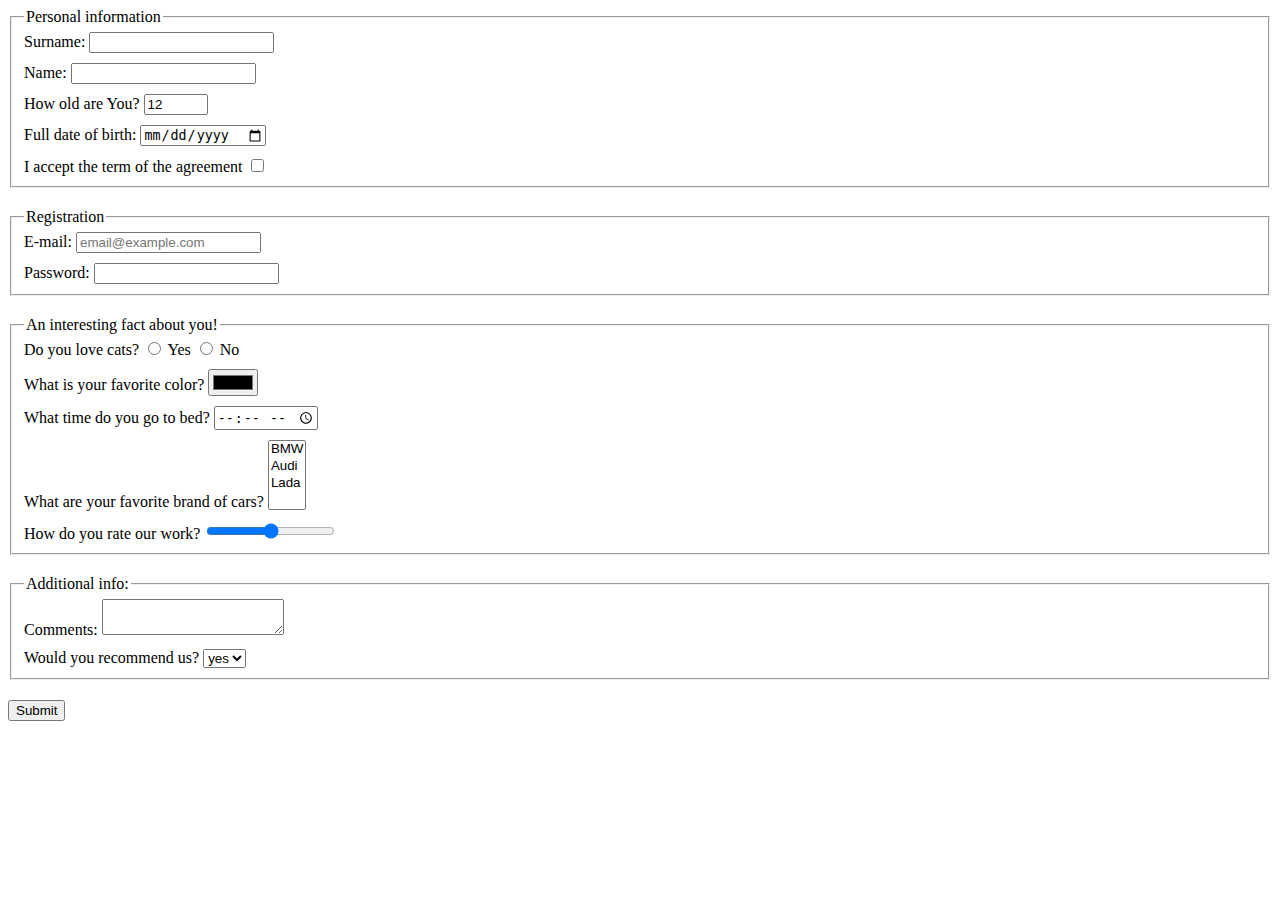
<file: index.html>
<!doctype html><html lang="en"><head><meta charset="UTF-8"><meta name="viewport" content="width=device-width, user-scalable=no, initial-scale=1.0, maximum-scale=1.0, minimum-scale=1.0"><meta http-equiv="X-UA-Compatible" content="ie=edge"><title>HTML Forms</title><link rel="stylesheet" href="style.56a01d80.css"></head><body> <form> <fieldset class="fieldset" name="personal-information"> <legend>Personal information</legend> <label class="label"> Surname: <input name="surname" type="text" autocomplete="off" required> </label> <label class="label"> Name: <input name="name" type="text" autocomplete="off" required> </label> <label class="label"> How old are You? <input name="age" type="number" value="12" min="1" max="100" required> </label> <label class="label"> Full date of birth: <input name="birth" type="date" required> </label> <label> I accept the term of the agreement <input name="agree-term" type="checkbox" required> </label> </fieldset> <fieldset class="fieldset" name="registration-field"> <legend>Registration</legend> <label class="label"> E-mail: <input name="email" type="email" placeholder="email@example.com" required> </label> <label> Password: <input name="password" type="password" required minlength="5" maxlength="10"> </label> </fieldset> <fieldset class="fieldset" name="about you"> <legend>An interesting fact about you!</legend> <div class="label"> <label> Do you love cats? <input type="radio" name="love-to-cats" value="Y"> Yes </label> <label> <input type="radio" name="love-to-cats" value="N"> No </label> </div> <label class="label"> What is your favorite color? <input name="colors" type="color" required> </label> <label class="label"> What time do you go to bed? <input name="time-of-bed" type="time" required> </label> <label class="label"> What are your favorite brand of cars? <select name="cars" required multiple> <option value="BMW">BMW</option> <option value="Audi">Audi</option> <option value="Lada">Lada</option> </select> </label> <label> How do you rate our work? <input name="rate" type="range" min="0" max="100" required> </label> </fieldset> <fieldset class="fieldset" name="edditional_info"> <legend>Additional info:</legend> <label class="label"> Comments: <textarea name="comments" required autocomplete="off"></textarea> </label> <label> Would you recommend us? <select name="recommend-us"> <option value="yes">yes</option> <option value="no">no</option> </select> </label> </fieldset> <button type="submit">Submit</button> </form> <script type="text/javascript" src="main.e97352c4.js"></script> </body></html>
</file>
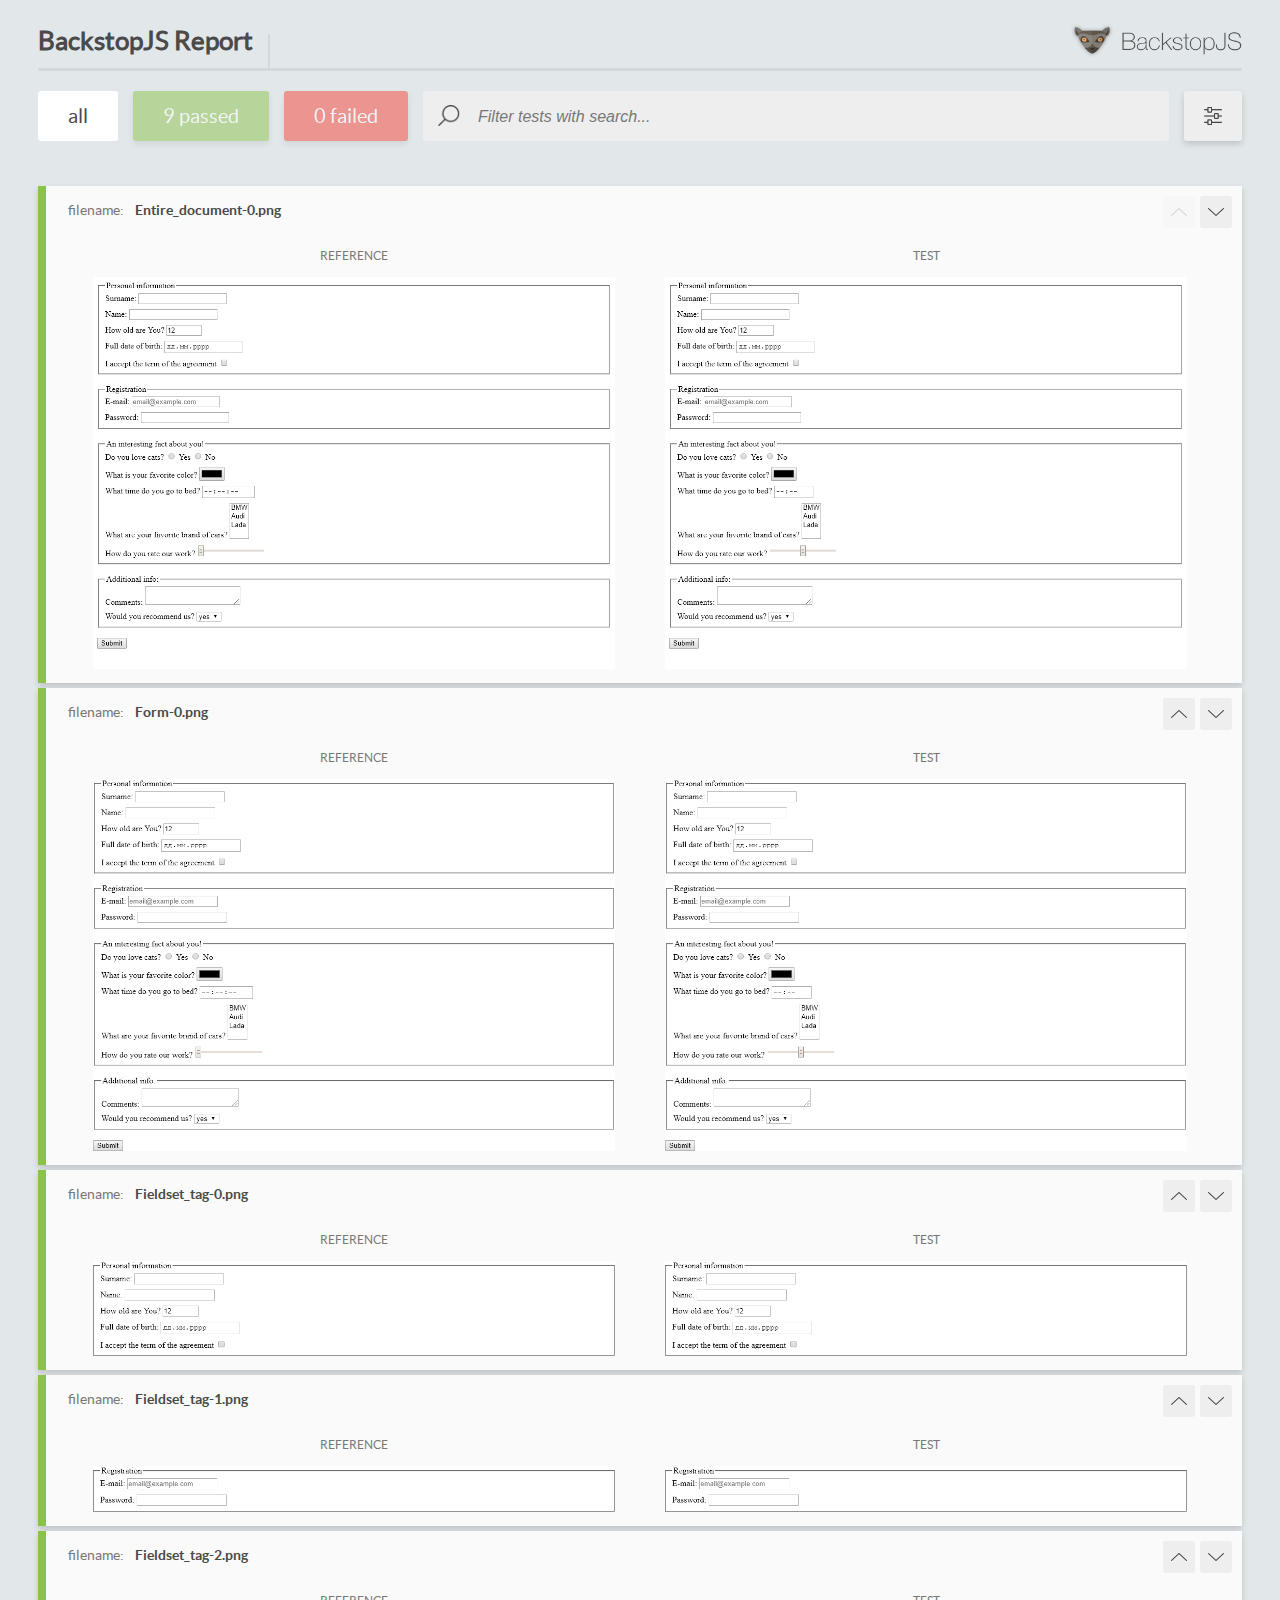
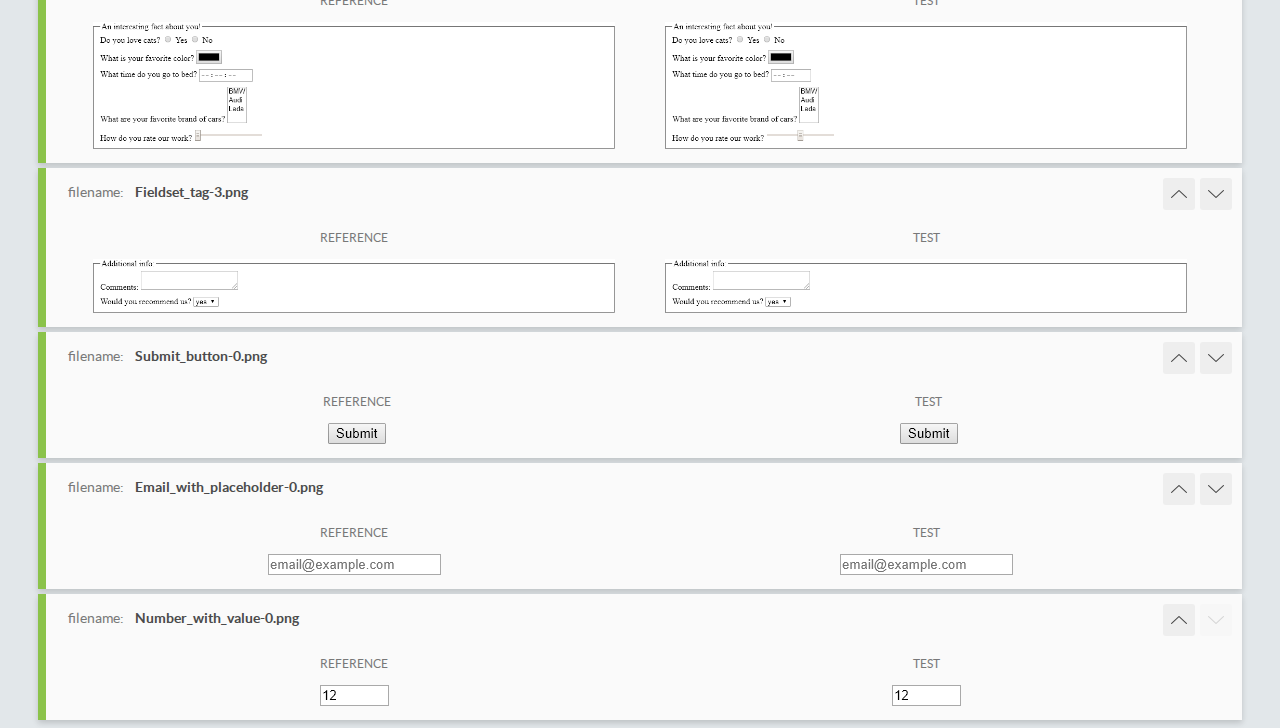
<file: report/html_report/index.html>
<!DOCTYPE html>
<html>
  <head>
    <meta charset="utf-8">
    <title>BackstopJS Report</title>

    <style>
      @font-face {
          font-family: 'latoregular';
          src: url('./assets/fonts/lato-regular-webfont.woff2') format('woff2'),
              url('./assets/fonts/lato-regular-webfont.woff') format('woff');
          font-weight: 400;
          font-style: normal;
      }
      @font-face {
          font-family: 'latobold';
          src: url('./assets/fonts/lato-bold-webfont.woff2') format('woff2'),
              url('./assets/fonts/lato-bold-webfont.woff') format('woff');
          font-weight: 700;
          font-style: normal;
      }

      .ReactModal__Body--open {
          overflow: hidden;
      }
      .ReactModal__Body--open .header {
        display: none;
      }

    </style>
  </head>
  <body style="background-color: #E2E7EA">
    <div id="root">

    </div>
    <script type="text/javascript">
      function report (report) { // eslint-disable-line no-unused-vars
        window.tests = report;
      }
    </script>
    <script type="text/javascript" src="config.js"></script>
    <script type="text/javascript" src="index_bundle.js"></script>
  </body>
</html>
</file>
<file: style.56a01d80.css>
.fieldset{margin-bottom:20px}.label{display:block;margin-bottom:10px}
/*# sourceMappingURL=style.56a01d80.css.map */
</file>
